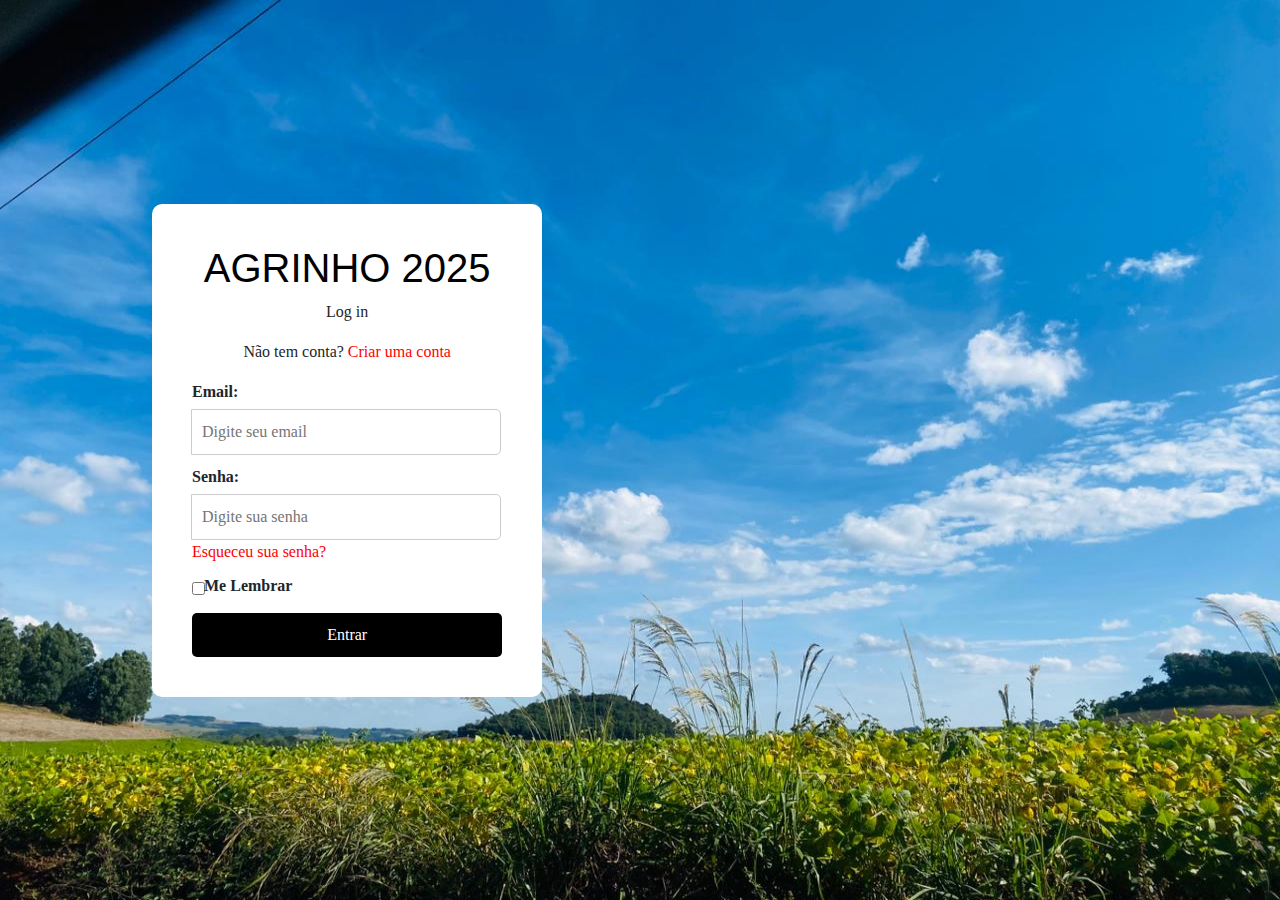
<file: index.html>
<!-- index.html -->
<!DOCTYPE html>
<html lang="pt-BR">
<head>
    <meta charset="UTF-8">
    <meta name="viewport" content="width=device-width, initial-scale=1.0">
    <title>Woman Body - Login</title>
    <link href="https://cdn.jsdelivr.net/npm/bootstrap@5.3.3/dist/css/bootstrap.min.css" rel="stylesheet" integrity="sha384-QWTKZyjpPEjISv5WaRU9OFeRpok6YctnYmDr5pNlyT2bRjXh0JMhjY6hW+ALEwIH" crossorigin="anonymous">
    <script src="https://cdn.jsdelivr.net/npm/bootstrap@5.3.3/dist/js/bootstrap.bundle.min.js" integrity="sha384-YvpcrYf0tY3lHB60NNkmXc5s9fDVZLESaAA55NDzOxhy9GkcIdslK1eN7N6jIeHz" crossorigin="anonymous"></script>

    <link rel="stylesheet" href="style.css">
</head>
<body>
    <div class="container">
        <div class="form-container">
            <h1>AGRINHO 2025</h1>
            <p>Log in</p>
            <p>Não tem conta? <a href="#">Criar uma conta</a></p>
            <div class="input-group">
                <label for="email">Email:</label>
                <input type="email" id="email" placeholder="Digite seu email">
            </div>
            <div class="input-group">
                <label for="senha">Senha:</label>
                <input type="password" id="senha" placeholder="Digite sua senha">
            </div>
            <a href="#">Esqueceu sua senha?</a>
            <div class="input-group">
                <input type="checkbox" id="lembrar">
                <label for="lembrar">Me Lembrar</label>
            </div>
            <a href="informacoes.html">
                <button type="submit">Entrar</button>
            </a>
            
        </div>
        <!-- <div class="image-container">
            <img class="paisagem" src="foto01.jpeg" alt="paisagem">
        </div> -->
    </div>
</body>
</html>
</file>
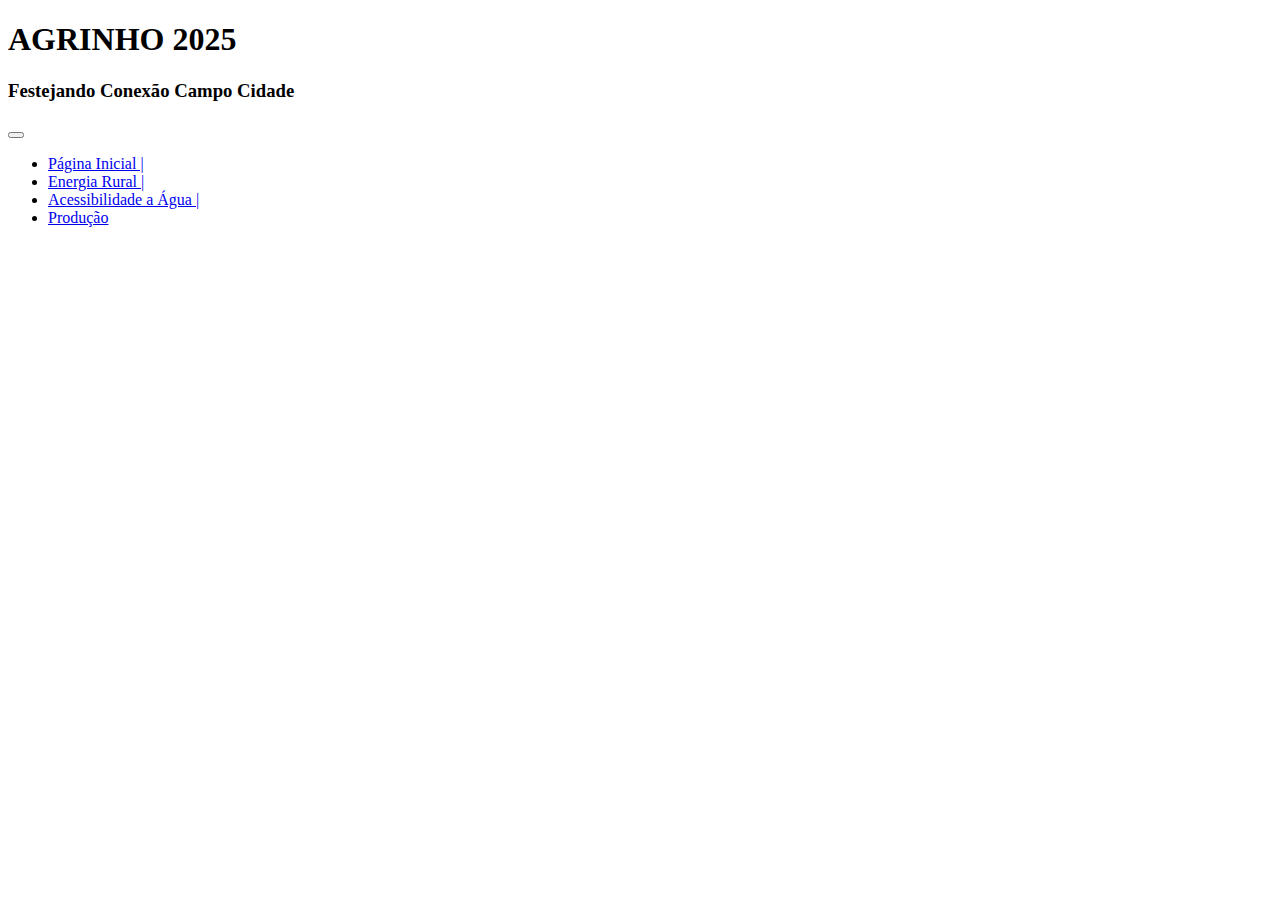
<file: agua.html>
<!DOCTYPE html>
<html lang="en">
<head>
    <meta charset="UTF-8">
    <meta name="viewport" content="width=device-width, initial-scale=1.0">
    <title>Document</title>
</head>
<body>
     <section class="cabecalho">
        <h1>AGRINHO 2025</h1>
        <h3>Festejando Conexão Campo Cidade</h3>
    </section>

    <!--cabeçalho do site-->
    <nav class="navbar navbar-expand-lg bg-success">
        <div class="container-fluid ">
            <button class="navbar-toggler" type="button" data-bs-toggle="collapse" data-bs-target="#navbarNav"
                aria-controls="navbarNav" aria-expanded="false" aria-label="Toggle navigation">
                <span class="navbar-toggler-icon"></span>
            </button>
            <div class="collapse navbar-collapse justify-content-center" id="navbarNav">
                <ul class="navbar-nav">
                    <li class="nav-item">
                        <a class="nav-link active text-white" aria-current="page" href="index.html">Página Inicial |</a>
                    </li>
                    <li class="nav-item">
                        <a class="nav-link text-white" href="energia.html">Energia Rural |</a>
                    </li>
                    <li class="nav-item">
                        <a class="nav-link text-white" href="agua.html">Acessibilidade a Água |</a>
                    </li>
                    <li class="nav-item">
                        <a class="nav-link text-white" href="producao.html">Produção</a>
                    </li>
                </ul>
            </div>
        </div>
    </nav>
    
</body>
</html>
</file>
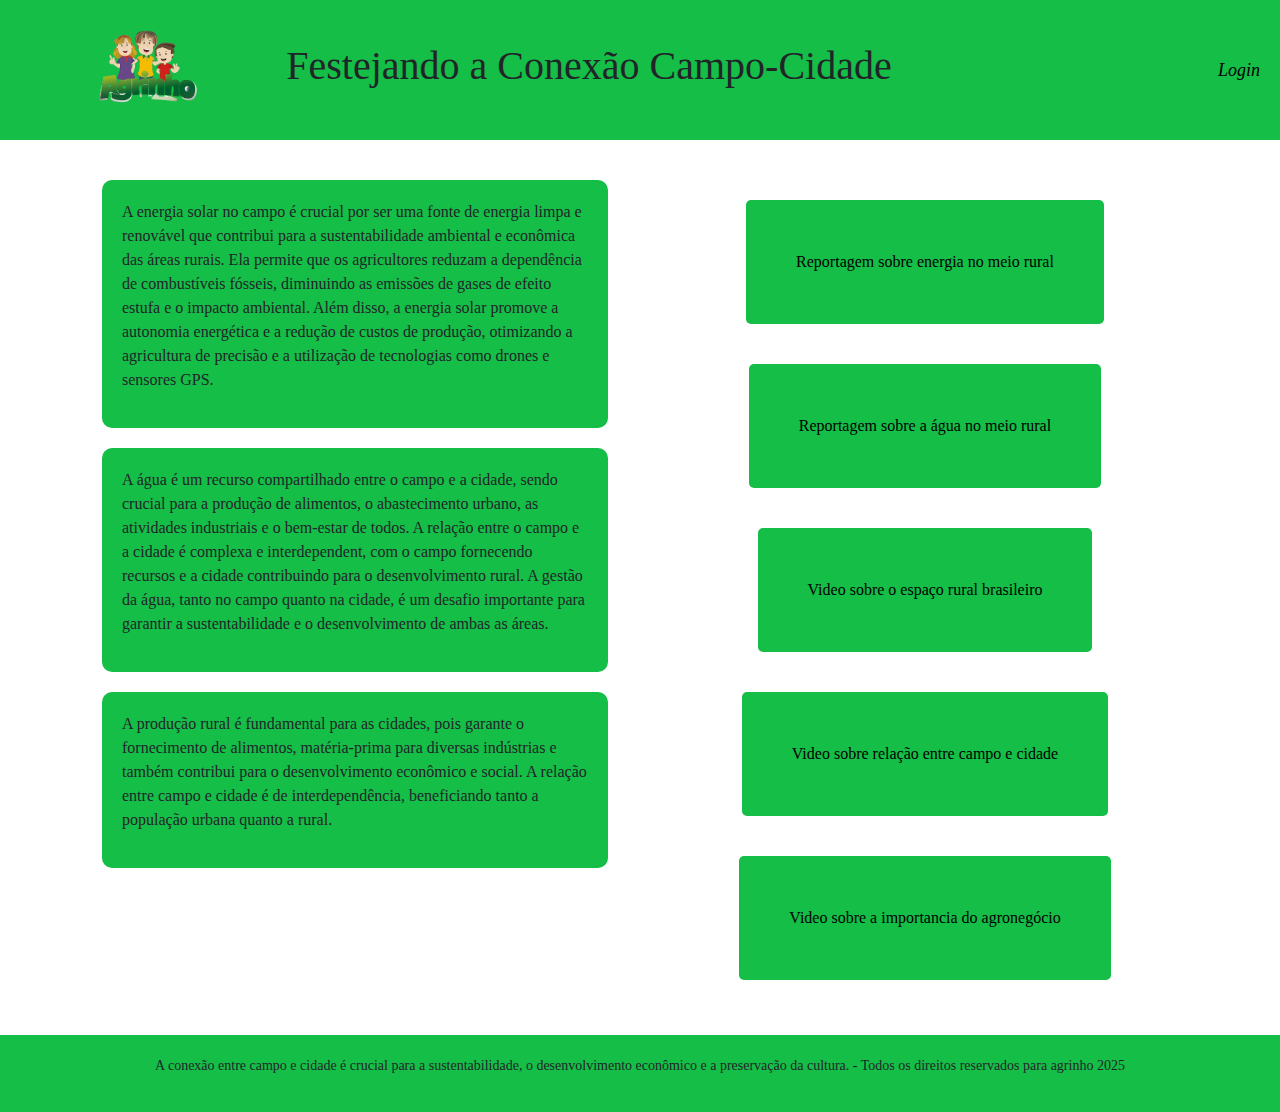
<file: informacoes.html>
<!-- index.html -->
<!DOCTYPE html>
<html lang="pt-BR">
<head>
    <meta charset="UTF-8">
    <meta name="viewport" content="width=device-width, initial-scale=1.0">
    <title>Woman Body</title>
    <script src="https://cdn.jsdelivr.net/npm/bootstrap@5.3.3/dist/js/bootstrap.bundle.min.js" integrity="sha384-YvpcrYf0tY3lHB60NNkmXc5s9fDVZLESaAA55NDzOxhy9GkcIdslK1eN7N6jIeHz" crossorigin="anonymous"></script>
    <link href="https://cdn.jsdelivr.net/npm/bootstrap@5.3.3/dist/css/bootstrap.min.css" rel="stylesheet" integrity="sha384-QWTKZyjpPEjISv5WaRU9OFeRpok6YctnYmDr5pNlyT2bRjXh0JMhjY6hW+ALEwIH" crossorigin="anonymous">

    <link rel="stylesheet" href="home.css">
</head>
<body>
    <header>
        <div class="logo">
            <img src="agrinho.png" alt="logo Agrinho">
            <h1>                        Festejando a Conexão Campo-Cidade</h1>
        </div>
        <nav>
            <a href="index.html">Login</a>
        </nav>
    </header>
    
    <main>
        
        <div class="container text-center">
            <div class="row">
              <div class="col">
                <section class="info">
                    <div class="text-box">
                        <p>A energia solar no campo é crucial por ser uma fonte de energia limpa e renovável que contribui para a sustentabilidade ambiental e econômica das áreas rurais. Ela permite que os agricultores reduzam a dependência de combustíveis fósseis, diminuindo as emissões de gases de efeito estufa e o impacto ambiental. Além disso, a energia solar promove a autonomia energética e a redução de custos de produção, otimizando a agricultura de precisão e a utilização de tecnologias como drones e sensores GPS. 

                        </p>
                    </div>
                </section>
                
                <section class="info">
                    <div class="text-box">
                        <p>A água é um recurso compartilhado entre o campo e a cidade, sendo crucial para a produção de alimentos, o abastecimento urbano, as atividades industriais e o bem-estar de todos. A relação entre o campo e a cidade é complexa e interdependent, com o campo fornecendo recursos e a cidade contribuindo para o desenvolvimento rural. A gestão da água, tanto no campo quanto na cidade, é um desafio importante para garantir a sustentabilidade e o desenvolvimento de ambas as áreas. 

                        </p>
                    </div>
                </section>
                
                <section class="info">
                    <div class="text-box">
                        <p>A produção rural é fundamental para as cidades, pois garante o fornecimento de alimentos, matéria-prima para diversas indústrias e também contribui para o desenvolvimento econômico e social. A relação entre campo e cidade é de interdependência, beneficiando tanto a população urbana quanto a rural. 

                        </p>
                    </div>
                </section>
              </div>
              <div class="col">
                <section class="links">
                    <a href="https://g1.globo.com/pr/parana/caminhos-do-campo/noticia/2024/04/21/parana-e-o-2o-maior-produtor-brasileiro-de-energia-renovavel-em-area-rural.ghtml">Reportagem sobre energia no meio rural </a>
                    <a href="https://g1.globo.com/sp/ribeirao-preto-franca/agrishow/noticia/2025/05/04/irrigacao-rural-novas-tecnologias-buscam-otimizar-uso-de-agua-no-campo.ghtml">Reportagem sobre a água no meio rural</a>
                    <a href="https://youtu.be/DQayIlyi5LU?si=B_Kf9FqEOpOXM4Q3">Video sobre o espaço rural brasileiro</a>
                    <a href="https://youtu.be/Z8W6sH7W42o?si=bHsN-_HV7rTKlgvW">Video sobre relação entre campo e cidade</a>
                    <a href="https://youtu.be/WUtrZGXTY9Q?si=_4AzRX5gYyoh45wB">Video sobre a importancia do agronegócio</a>
                </section>
              </div>
              
              </div>
            </div>
        </div>
        
        
        
    </main>
    
    <footer>
        <p>
            A conexão entre campo e cidade é crucial para a sustentabilidade, o desenvolvimento econômico e a preservação da cultura. - Todos os direitos reservados para agrinho 2025
            </p>
    </footer>
</body>
</html
</file>
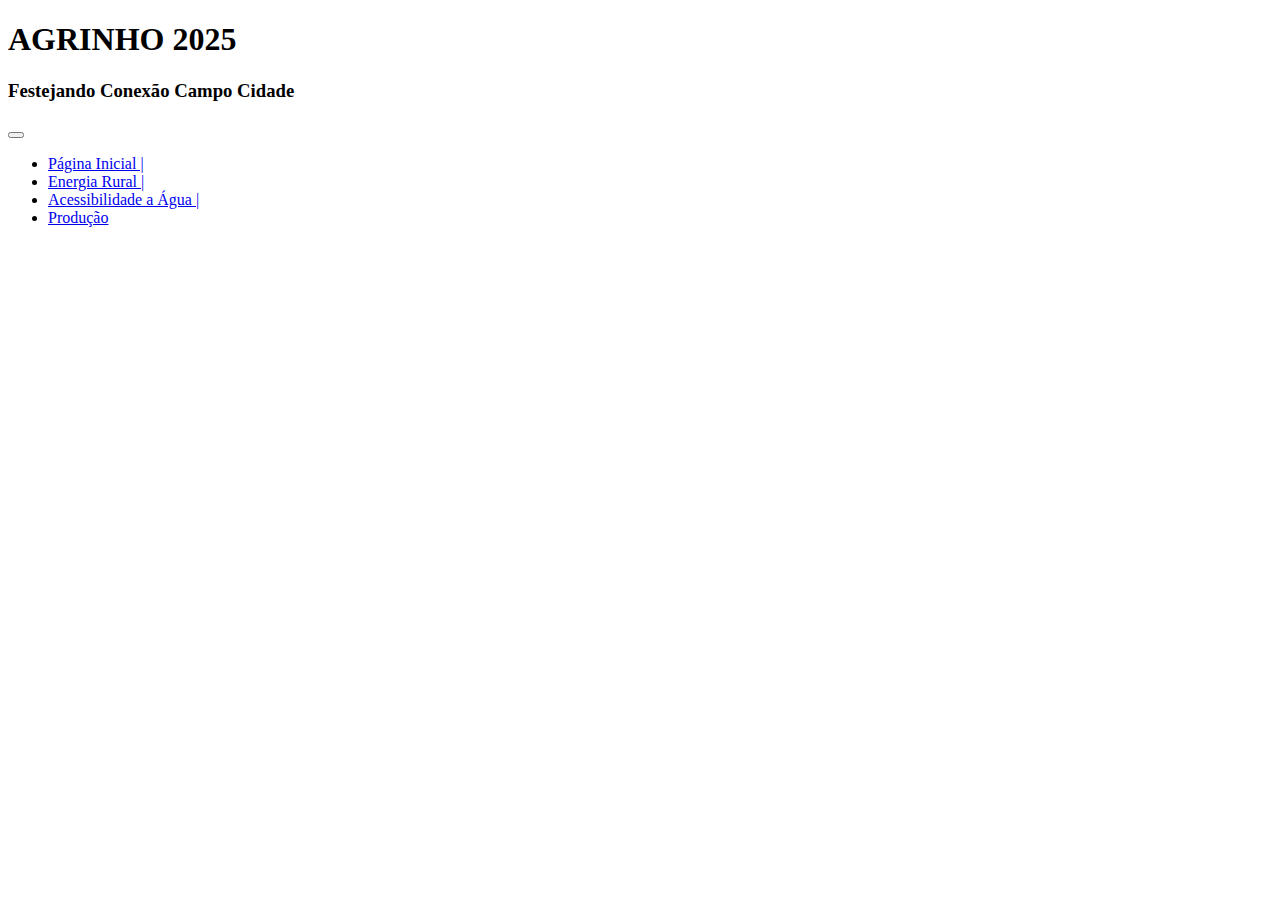
<file: producao.html>
<!DOCTYPE html>
<html lang="en">
<head>
    <meta charset="UTF-8">
    <meta name="viewport" content="width=device-width, initial-scale=1.0">
    <title>Document</title>
</head>
<body>
    <section class="cabecalho">
        <h1>AGRINHO 2025</h1>
        <h3>Festejando Conexão Campo Cidade</h3>
    </section>

    <!--cabeçalho do site-->
    <nav class="navbar navbar-expand-lg bg-success">
        <div class="container-fluid ">
            <button class="navbar-toggler" type="button" data-bs-toggle="collapse" data-bs-target="#navbarNav"
                aria-controls="navbarNav" aria-expanded="false" aria-label="Toggle navigation">
                <span class="navbar-toggler-icon"></span>
            </button>
            <div class="collapse navbar-collapse justify-content-center" id="navbarNav">
                <ul class="navbar-nav">
                    <li class="nav-item">
                        <a class="nav-link active text-white" aria-current="page" href="index.html">Página Inicial |</a>
                    </li>
                    <li class="nav-item">
                        <a class="nav-link text-white" href="energia.html">Energia Rural |</a>
                    </li>
                    <li class="nav-item">
                        <a class="nav-link text-white" href="agua.html">Acessibilidade a Água |</a>
                    </li>
                    <li class="nav-item">
                        <a class="nav-link text-white" href="producao.html">Produção</a>
                    </li>
                </ul>
            </div>
        </div>
    </nav>
    
</body>
</html>
</file>
<file: style.css>
* {
    margin: 0;
    padding: 0;
    box-sizing: border-box;
    font-family: 'Georgia', serif;
}
body {
    background-image: url('paisagem.jpeg');
    background-repeat: no-repeat;
    background-attachment: fixed;
    background-size: 100% 100%;
    display: flex;
    justify-content: center;
    align-items: center;
    height: 100vh;
}
.container {
    display: flex;
    align-items: center;
    justify-content: space-between;
    width: 90%;
    max-width: 1000px;
}
.form-container {
    background: white;
    padding: 40px;
    border-radius: 10px;
    width: 40%;
}
.form-container h1 {
    font-family: 'Cursive', sans-serif;
    color: black;
    text-align: center;
}
.form-container p {
    text-align: center;
    font-size: 16px;
}
.form-container a {
    color: red;
    text-decoration: none;
}
.input-group {
    margin-top: 10px;
}
label {
    display: block;
    margin-bottom: 5px;
    font-weight: bold;
}
input {
    width: 100%;
    padding: 10px;
    border: 1px solid #ccc;
    border-radius: 5px;
}
.input-group input[type="checkbox"] {
    width: auto;
}
button {
    width: 100%;
    padding: 10px;
    background-color: black;
    color: white;
    border: none;
    border-radius: 5px;
    cursor: pointer;
    margin-top: 10px;
}
.image-container {
    width: 60%;
    display: flex;
    justify-content: center;
}
.image-container img {
    max-width: 100%;
    height: auto;
}
@media (max-width: 768px) {
    .container {
        flex-direction: column;
        align-items: center;
        text-align: center;
    }
    .form-container {
        width: 90%;
    }
    .image-container {
        width: 90%;
        margin-top: 20px;
    }
}
.paisagem {
    max-width: 300px;
    border-radius: 10px;
}
</file>
<file: home.css>
body {
    background-color: white;
    font-family: 'Georgia', serif;
    margin: 0;
    padding: 0;
    text-align: center;
}
header {
    display: flex;
    justify-content: space-between;
    align-items: center;
    padding: 20px;
    background-color: #14be47;
}
.logo {
    display: flex;
    align-items: center;
}
.logo img {
    height: 100px;
    margin-right: 10px;
}
nav a {
    font-size: 18px;
    text-decoration: none;
    color: black;
    font-style: italic;
}
main {
    display: flex;
    flex-direction: column;
    align-items: center;
    padding: 20px;
}
.info {
    display: flex;
    align-items: center;
    justify-content: center;
    background-color: #14be47;
    border-radius: 10px;
    margin: 20px;
    padding: 20px;
    max-width: 800px;
    transition: all 0.8s ease;
}

.info:hover{
    transform: scale(1.1);
}

.info img {
    max-width: 150px;
    margin-right: 20px;
}
.text-box {
    text-align: left;
}
.links {
    display: flex;
    flex-direction: column;
    align-items: center;
    margin-top: 20px;
}

.links a {
    background-color: #14be47;
    padding: 20px;
    padding: 50px;
    border-radius: 5px;
    margin: 20px;
    text-decoration: none;
    color: black;
    transition: all 0.5s ease;
}

.links a:hover {
    transform: scale(1.1);
    color: aliceblue;
}

footer {
    background-color: #14be47;
    padding: 20px;
    margin-top: 15px;
    font-size: 14px;
}
</file>
